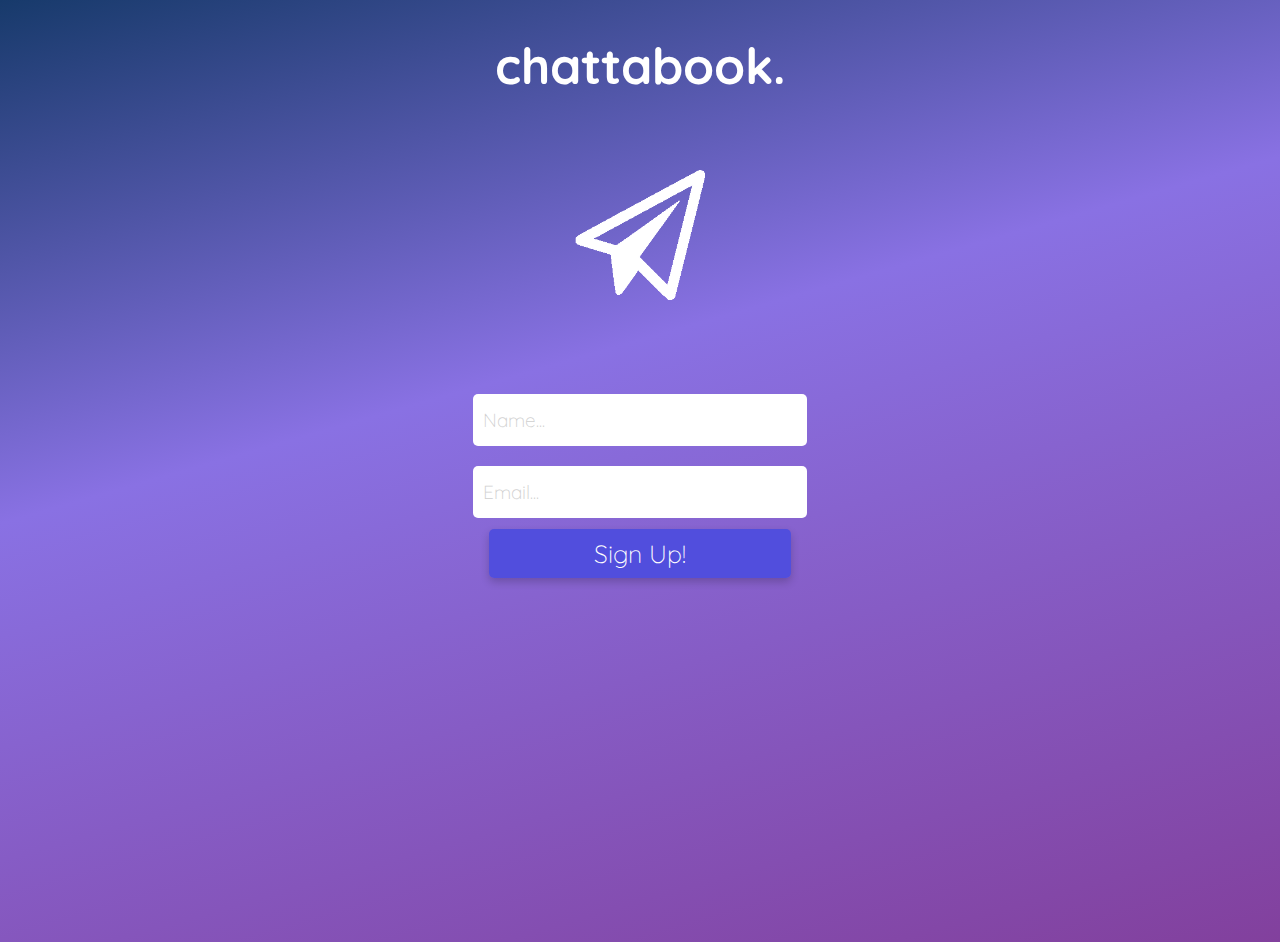
<file: index.html>
<!DOCTYPE html>
<html lang="en">
<head>
    <meta charset="UTF-8">
    <meta http-equiv="X-UA-Compatible" content="IE=edge">
    <meta name="viewport" content="width=device-width, initial-scale=1.0">
    <title>Chattabook Sign Up</title>
<link rel="stylesheet" href="/style.css">
<link rel="preconnect" href="https://fonts.googleapis.com">
<link rel="preconnect" href="https://fonts.gstatic.com" crossorigin>
<link href="https://fonts.googleapis.com/css2?family=Quicksand:wght@300;400;600&display=swap" rel="stylesheet">
</head>
<body>
<div class="app">
 <h1 class="title">chattabook.</h1>   
 <img class="plane" src="/images/images.png" alt="white paper plane" width="130px">

 <form action="#" id="signup" method="post" name="signup">
<input type="text"id="name" name="name" placeholder="Name...">
<br>
<input type="email" required id="email" name="email" placeholder="Email...">
<br>
<a onclick="signup()" type="submit" id="button" href="welcome.html">Sign Up!</a>
</form>
</div>
 <script src="/script.js"></script>   
</body>
</html>
</file>
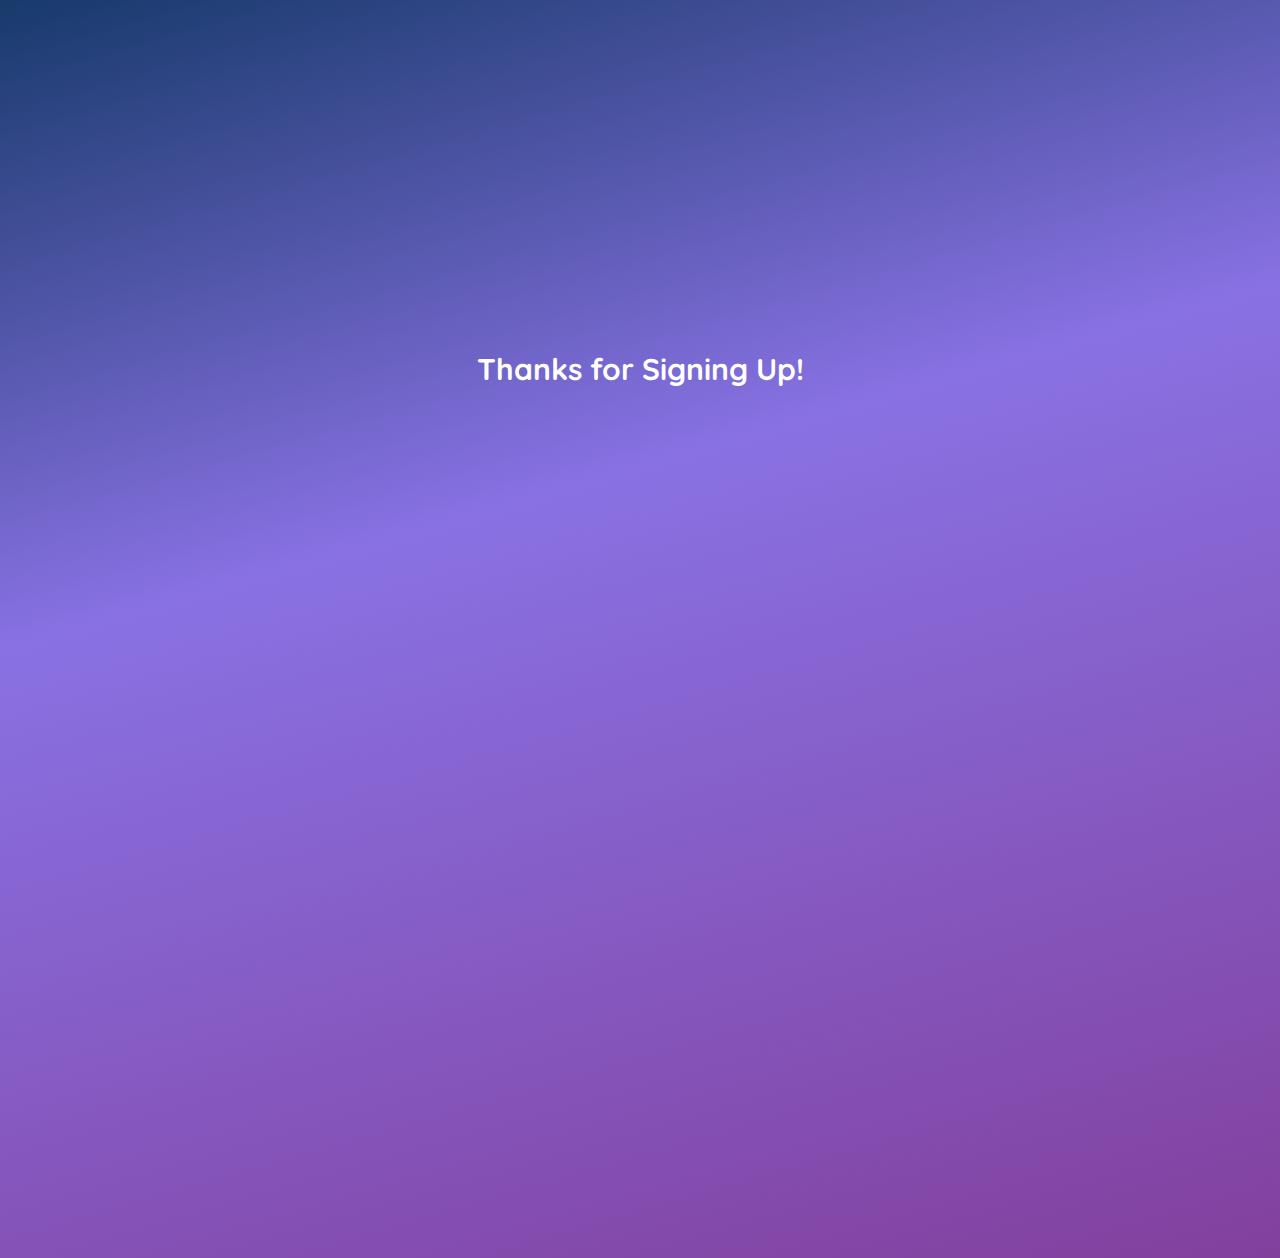
<file: welcome.html>
<!DOCTYPE html>
<html lang="en">
<head>
    <meta charset="UTF-8">
    <meta http-equiv="X-UA-Compatible" content="IE=edge">
    <meta name="viewport" content="width=device-width, initial-scale=1.0">
    <title>Welcome</title>
    <link rel="stylesheet" href="/style.css">
<link rel="preconnect" href="https://fonts.googleapis.com">
<link rel="preconnect" href="https://fonts.gstatic.com" crossorigin>
<link href="https://fonts.googleapis.com/css2?family=Quicksand:wght@300;400;600&display=swap" rel="stylesheet">
</head>
<body>
    <h1 class="welcome">Thanks for Signing Up!</h1>
</body>
</html>
</file>
<file: style.css>
body{
    font-family: 'Quicksand', sans-serif; 
    background: rgb(23,58,107);
    background: linear-gradient(164deg, rgba(23,58,107,1) 0%, rgba(137,113,227,1) 40%, rgba(130,64,157,1) 100%);
    background-repeat: no-repeat;
    height: 100vh;
    overflow: hidden;
}

h1{
    color: white;
    font-size: 50px;
    text-align: center;
}

.app{
  
    text-align: center;
}

img{
text-align: center;
margin-top: 40px;
}

#signup{
    margin-top: 70px;
}

#name, #email{
    border-radius: 5px;
    border: none;
    padding: 14px 100px 14px 10px;
    margin-top: 20px;
    font-family: 'Quicksand', sans-serif; 
    font-size: 19px;
    font-weight: 300;
}

#email{
    margin-bottom: 20px;
}

::placeholder{
    color: rgb(207, 207, 207);
}

#button{
    border: none;
    border-radius: 5px;
    padding: 9px 105px 9px 105px;
    font-size: 25px;
    text-align: center;
    font-weight: 300;
    font-family: 'Quicksand', sans-serif; 
    background-color: rgb(81, 78, 221);
    color: white;
    box-shadow: 0 4px 8px 0 rgba(0, 0, 0,0.2);
    text-decoration: none;
    
}

.welcome{
    font-size: 30px;
    margin-top: 350px;
}
</file>
